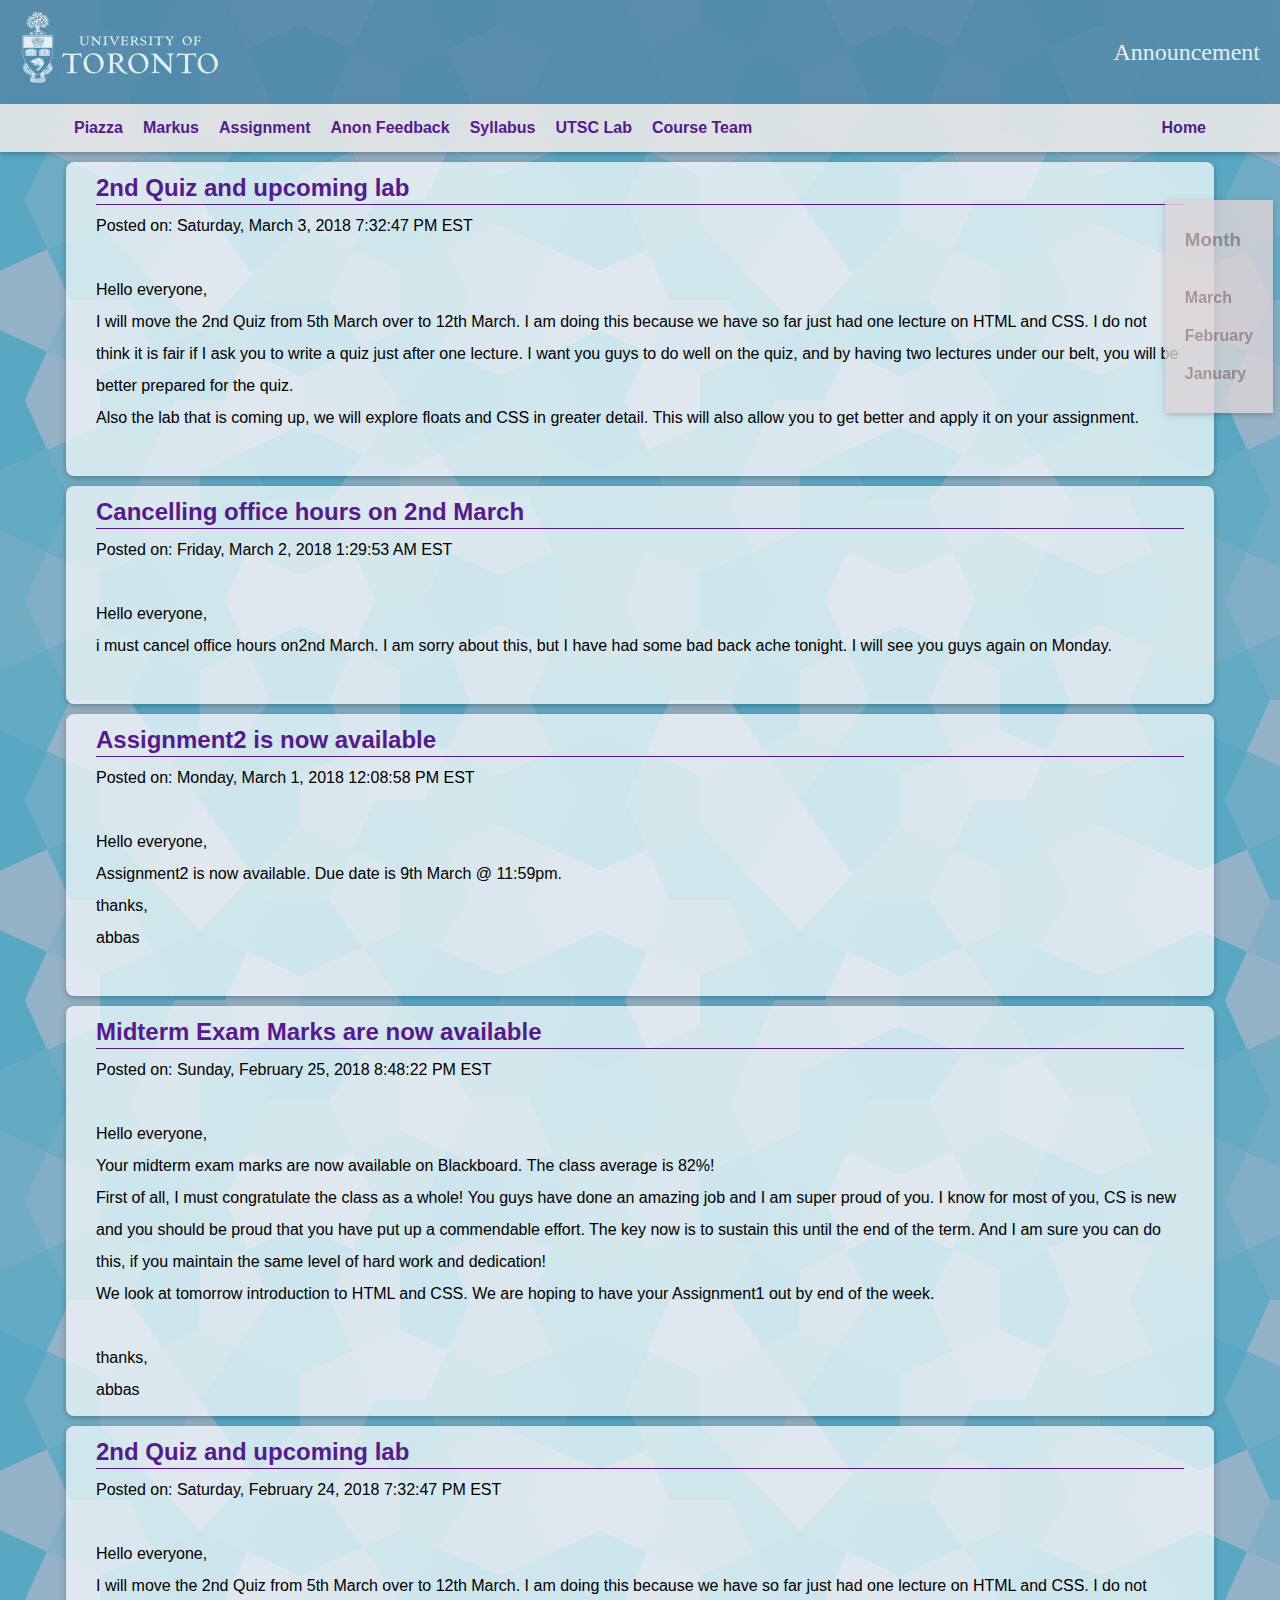
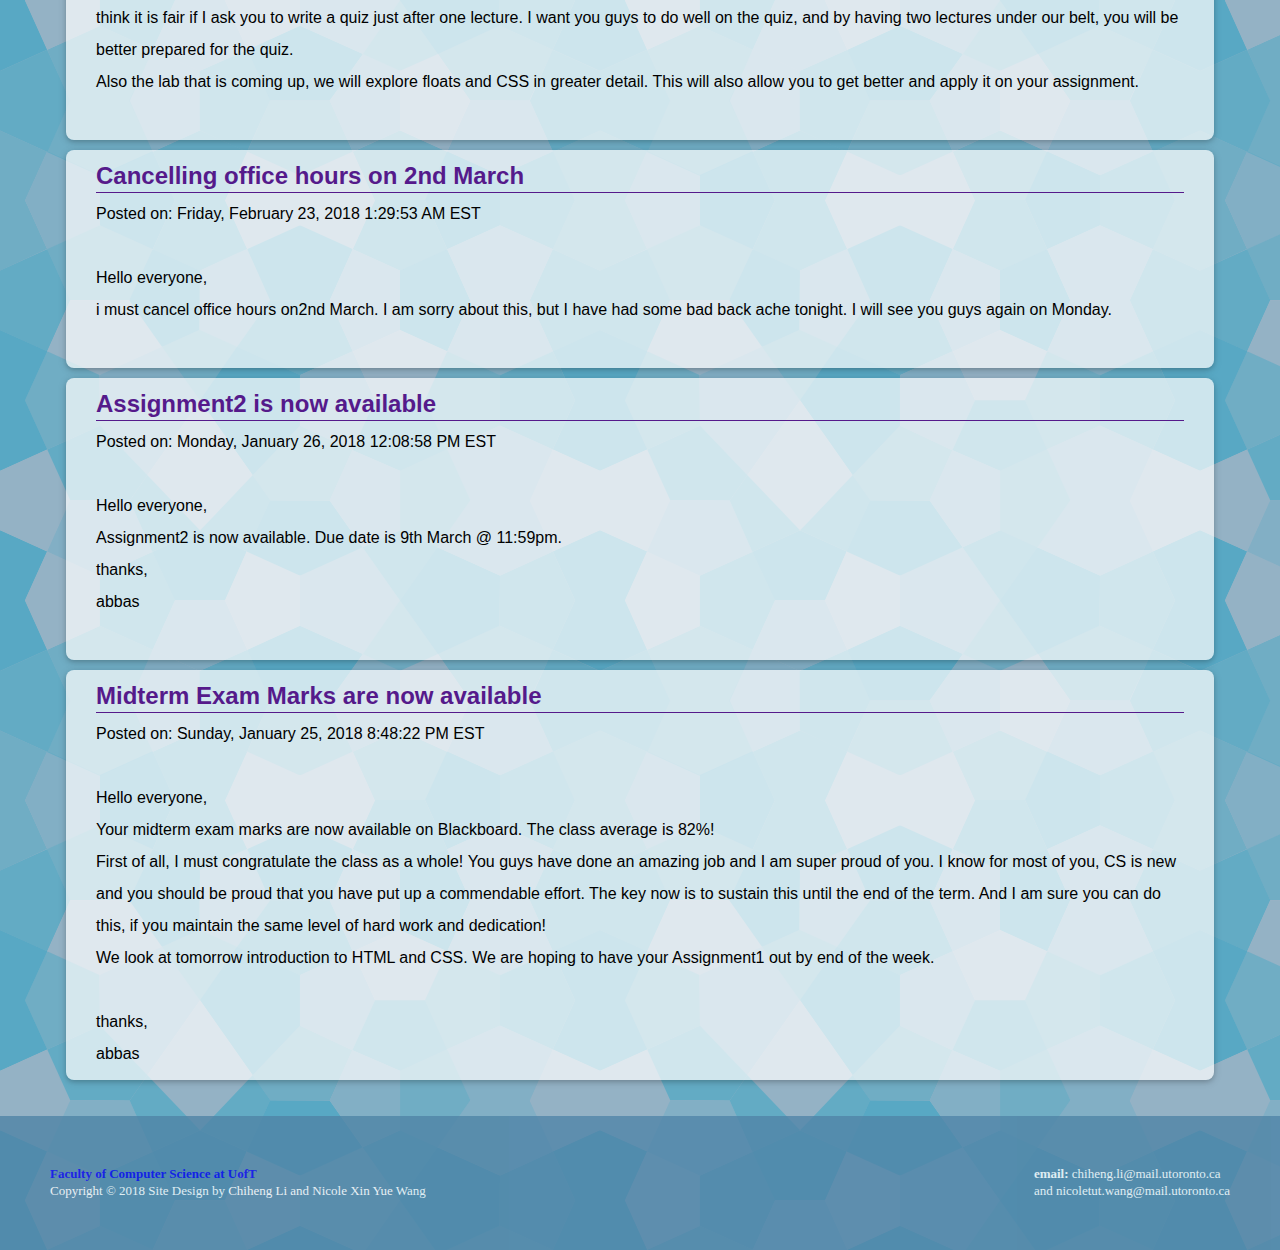
<file: announcement.html>
<!DOCTYPE html>
<head>
		<meta charset="utf-8" />
		<link rel="stylesheet" type="text/css" href="css/main.css" />
		<meta name="viewport" content="width=device-width, initial-scale=1">
		<title></title>
	</head>
	<body>
		<div class="sidenav">
			<h3 class="row">Month</h3>
			<a href="#mar" class="row grow">March</a>
			<a href="#feb" class="row grow">February</a>
			<a href="#jan" class="row grow">January</a>
		</div>
		<div id="header">
				<img src="img/logo.svg"></img>
				<span id="title">Announcement</span>
		</div>
		<nav id="alter-nav">
			<div id="img-wrapper">
			<img src="img/menu.png" onclick="showDropDown(event)">
			</div>
			<div id = "menu-dropdown">
				<div>
					<a href="https://piazza.com/class/jcpjjp5l4bywd">Piazza</a>
					<a href="https://markus.utsc.utoronto.ca/cscb20w18/?locale=en">Markus</a>
					<a href="assignments.html">Assignment</a>
					<a href="feedback.html">Anon Feedback</a>
					<a href="res/CSCB20CourseSyllabus.pdf">Syllabus</a>
					<a href="lab.html">UTSC Lab</a>
					<a href="courseTeam.html">Course Team</a>
					<a href="index.html">Home</a>
				</div>
			</div>
		</nav>
		<nav id="nav">
			<div class="flex-box">
			<a href="https://piazza.com/class/jcpjjp5l4bywd">Piazza</a>
			<a href="https://markus.utsc.utoronto.ca/cscb20w18/?locale=en">Markus</a>
			<div class="dropdown">
				<a href="assignments.html">Assignment</a>
				<div class="dropdown-menu tran">
					<a href="res/CSCB20Assignment1.pdf">Assignment1</a>
					<a href="res/CSCB20Assignment2.pdf">Assignment2</a>
					<a href="">Assignment3</a>
				</div>
			</div>
			<a href="feedback.html">Anon Feedback</a>
			<a href="res/CSCB20CourseSyllabus.pdf">Syllabus</a>
			<div class="dropdown">
				<a href="lab.html">UTSC Lab</a>
				<div class="dropdown-menu tran">
					<a href="#home">Week1</a>
					<a href="#about">Week2</a>
					<a href="#contact">Week3</a>
					<a href="#home">Week4</a>
					<a href="#about">Week5</a>
					<a href="#contact">Week6</a>
				</div>
			</div>
			<a href="courseTeam.html">Course Team</a>
			</div>
			<a id="home" href="index.html">Home</a>
		</nav>
		<div id="main_block">
			<div id="main_page_body">
				<span id="mar"></span>
				<div class="component">
					<h2>2nd Quiz and upcoming lab</h2>
	                <p><span>Posted on: Saturday, March 3, 2018 7:32:47 PM EST</span></p>
					<br>
				    <p>Hello everyone,</p>
				    <p>I will move the 2nd&nbsp;Quiz from 5th March over to 12th March. I am doing this because we have so far just had one lecture on HTML and CSS.&nbsp;I do not think it is fair if I ask you to write a quiz just after one lecture. I want you guys to do well on the quiz, and by having two lectures under our belt, you will be better prepared for the quiz.&nbsp;</p>
				    <p>Also the lab that is coming up, we will explore floats and CSS in greater detail. This will also allow you to get better and apply it on your assignment.&nbsp;</p>
				    <br>
				</div>
				<div class="component">
					<h2>Cancelling office hours on 2nd March</h2>
					<p><span>Posted on: Friday, March 2, 2018 1:29:53 AM EST</span></p>
					<br>
					<p>Hello everyone,</p>
					<p>i must cancel office hours on2nd&nbsp;March. I am sorry about this, but I have had some bad back ache tonight. I will see you guys again on Monday.&nbsp;</p>
					<br> 
				</div>
				<div class="component">
					<h2>Assignment2 is now available</h2>
	                <p><span>Posted on: Monday, March 1, 2018 12:08:58 PM EST</span></p> 
	                <br>
	                <p>Hello everyone,</p> 
					<p>Assignment2 is now available. Due date is 9th March @ 11:59pm.&nbsp;</p> 
					<p>thanks,</p> 
					<p>abbas</p> 
					<br>
				</div>
				<span id="feb"></span>
				<div class="component">
					<h2>Midterm Exam Marks are now available</h2>
	                <p><span>Posted on: Sunday, February 25, 2018 8:48:22 PM EST</span></p> 
	                <br>
	                <p>Hello everyone,</p> 
					<p>Your midterm exam marks are now available on Blackboard.&nbsp;The class average is 82%!</p> 
					<p>First of all,&nbsp;I must congratulate the class as a whole!&nbsp;You guys have done an amazing job and I am super proud of you. I know for most of you, CS is new and you should be proud that you have put up a commendable effort. The key now is to sustain this until the end of the term. And I am sure you can do this, if you maintain the same level of hard work and dedication!&nbsp;</p> 
					<p>We look at tomorrow introduction to HTML and CSS. We are hoping to have your Assignment1 out by end of the week.&nbsp;</p> 
					<br> 
					<p>thanks,</p> 
					<p>abbas</p>
				</div>
				<div class="component">
					<h2>2nd Quiz and upcoming lab</h2>
	                <p><span>Posted on: Saturday, February 24, 2018 7:32:47 PM EST</span></p>
					<br>
				    <p>Hello everyone,</p>
				    <p>I will move the 2nd&nbsp;Quiz from 5th March over to 12th March. I am doing this because we have so far just had one lecture on HTML and CSS.&nbsp;I do not think it is fair if I ask you to write a quiz just after one lecture. I want you guys to do well on the quiz, and by having two lectures under our belt, you will be better prepared for the quiz.&nbsp;</p>
				    <p>Also the lab that is coming up, we will explore floats and CSS in greater detail. This will also allow you to get better and apply it on your assignment.&nbsp;</p>
				    <br>
				</div>
				<div class="component">
					<h2>Cancelling office hours on 2nd March</h2>
					<p><span>Posted on: Friday, February 23, 2018 1:29:53 AM EST</span></p>
					<br>
					<p>Hello everyone,</p>
					<p>i must cancel office hours on2nd&nbsp;March. I am sorry about this, but I have had some bad back ache tonight. I will see you guys again on Monday.&nbsp;</p>
					<br> 
				</div>
				<span id="jan"></span>
				<div class="component">
					<h2>Assignment2 is now available</h2>
	                <p><span>Posted on: Monday, January 26, 2018 12:08:58 PM EST</span></p> 
	                <br>
	                <p>Hello everyone,</p> 
					<p>Assignment2 is now available. Due date is 9th March @ 11:59pm.&nbsp;</p> 
					<p>thanks,</p> 
					<p>abbas</p> 
					<br>
				</div>
				<div class="component">
					<h2>Midterm Exam Marks are now available</h2>
	                <p><span>Posted on: Sunday, January 25, 2018 8:48:22 PM EST</span></p> 
	                <br>
	                <p>Hello everyone,</p> 
					<p>Your midterm exam marks are now available on Blackboard.&nbsp;The class average is 82%!</p> 
					<p>First of all,&nbsp;I must congratulate the class as a whole!&nbsp;You guys have done an amazing job and I am super proud of you. I know for most of you, CS is new and you should be proud that you have put up a commendable effort. The key now is to sustain this until the end of the term. And I am sure you can do this, if you maintain the same level of hard work and dedication!&nbsp;</p> 
					<p>We look at tomorrow introduction to HTML and CSS. We are hoping to have your Assignment1 out by end of the week.&nbsp;</p> 
					<br> 
					<p>thanks,</p> 
					<p>abbas</p>
				</div>
			</div>
			<div class="footer-tag">
			    <div class="left-float">
		    		<div class="grow-small">
		    			<a href="http://web.cs.toronto.edu/">Faculty of Computer Science at UofT</a>
		    		</div>
			
			    	<p>Copyright © 2018 Site Design by Chiheng Li and Nicole Xin Yue Wang</p>
			    </div>
			    <div class="right-float">
			    	<p><b>email: </b>chiheng.li@mail.utoronto.ca</p>
			    	<p>and nicoletut.wang@mail.utoronto.ca </p>
			    </div>
			</div>
		</div>
	</body>
	<script src="js/main.js"></script>
</html>
</file>
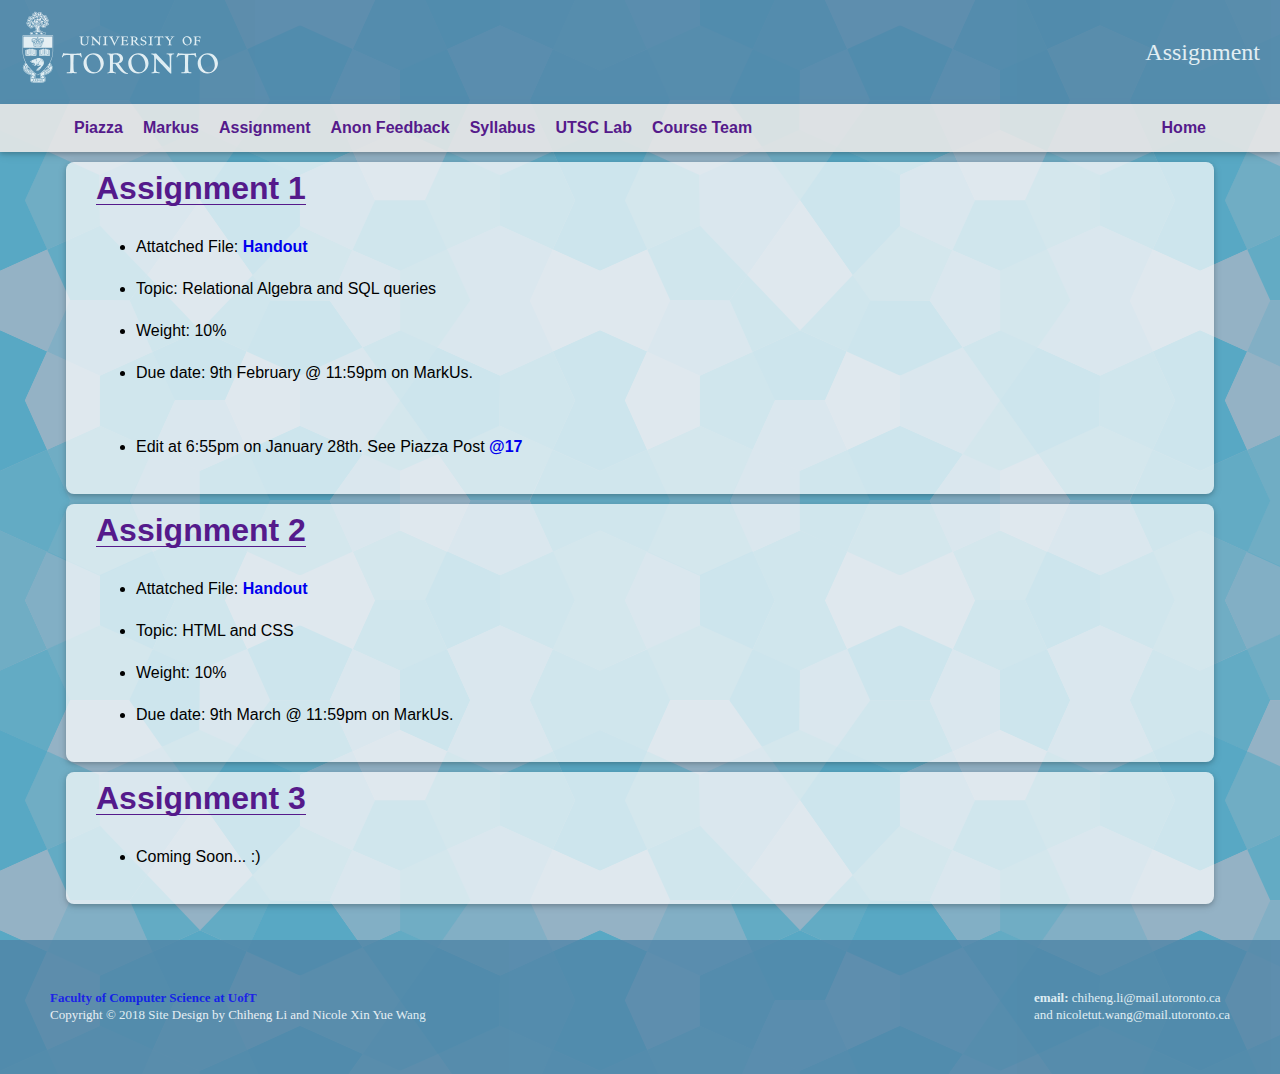
<file: assignments.html>
<!DOCTYPE html>
<head>
	<meta charset="utf-8" />
	<meta name="viewport" content="width=device-width, initial-scale=1">
	<link rel="stylesheet" type="text/css" href="css/main.css">
	<title></title>
</head>
	<body>
		<div id="header">
				<img src="img/logo.svg"></img>
				<span id="title">Assignment</span>
		</div>
		<nav id="alter-nav">
			<div id="img-wrapper">
			<img src="img/menu.png" onclick="showDropDown(event)">
			</div>
			<div id = "menu-dropdown">
				<div>
					<a href="https://piazza.com/class/jcpjjp5l4bywd">Piazza</a>
					<a href="https://markus.utsc.utoronto.ca/cscb20w18/?locale=en">Markus</a>
					<a href="assignments.html">Assignment</a>
					<a href="feedback.html">Anon Feedback</a>
					<a href="res/CSCB20CourseSyllabus.pdf">Syllabus</a>
					<a href="lab.html">UTSC Lab</a>
					<a href="courseTeam.html">Course Team</a>
					<a href="index.html">Home</a>
				</div>
			</div>
		</nav>
		<nav id="nav">
			<div class="flex-box">
			<a href="https://piazza.com/class/jcpjjp5l4bywd">Piazza</a>
			<a href="https://markus.utsc.utoronto.ca/cscb20w18/?locale=en">Markus</a>
			<div class="dropdown">
				<a href="assignments.html">Assignment</a>
				<div class="dropdown-menu tran">
					<a href="res/CSCB20Assignment1.pdf">Assignment1</a>
					<a href="res/CSCB20Assignment2.pdf">Assignment2</a>
					<a href="">Assignment3</a>
				</div>
			</div>
			<a href="feedback.html">Anon Feedback</a>
			<a href="res/CSCB20CourseSyllabus.pdf">Syllabus</a>
			<div class="dropdown">
				<a href="lab.html">UTSC Lab</a>
				<div class="dropdown-menu tran">
					<a href="#home">Week1</a>
					<a href="#about">Week2</a>
					<a href="#contact">Week3</a>
					<a href="#home">Week4</a>
					<a href="#about">Week5</a>
					<a href="#contact">Week6</a>
				</div>
			</div>
			<a href="courseTeam.html">Course Team</a>
			</div>
			<a id="home" href="index.html">Home</a>
		</nav>
		<div id="main_block">
			<div id="main_page_body">
			<div class="component">
				<div class="mock-table">
					<div class="row tran">
							<h1>Assignment 1</h1>
					</div>
					<ul class="tran">
						<li>Attatched File:
							<a href="res/CSCB20Assignment1.pdf">Handout</a>
						</li>
						<li>Topic: Relational Algebra and SQL queries</li>
						<li>Weight: 10%</li>
						<li>Due date: 9th February @ 11:59pm on MarkUs.</li>
						<br>
						<li>Edit at 6:55pm on January 28th. See Piazza Post <a href="https://piazza.com/class/jcpjjp5l4bywd?cid=17">@17</a></li>
					</ul>
				</div>
			</div>
			<div class="component">
				<div class="mock-table">
					<div class="row tran">
							<h1>Assignment 2</h1> 
					</div>
					<ul class="tran">
						<li>Attatched File:
							<a href="res/CSCB20Assignment2.pdf">Handout</a>
						</li>
						<li>Topic: HTML and CSS</li>
						<li>Weight: 10%</li>
						<li>Due date: 9th March @ 11:59pm on MarkUs.</li>
					</ul>
				</div>
			</div>
			<div class="component">
				<div class="mock-table">
					<div class="row tran">
						<h1>Assignment 3</h1> 
					</div>
					<ul class="tran">
						<li>Coming Soon... :)</li>
					</ul>
				</div>
			</div>
		</div>
		<div class="footer-tag">
			    <div class="left-float">
		    		<div class="grow-small">
		    			<a href="http://web.cs.toronto.edu/">Faculty of Computer Science at UofT</a>
		    		</div>
			
			    	<p>Copyright © 2018 Site Design by Chiheng Li and Nicole Xin Yue Wang</p>
			    </div>
			    <div class="right-float">
			    	<p><b>email: </b>chiheng.li@mail.utoronto.ca</p>
			    	<p>and nicoletut.wang@mail.utoronto.ca </p>
			    </div>
		</div>
		</div>
	</body>
	<script src="js/main.js"></script>
</html>
</file>
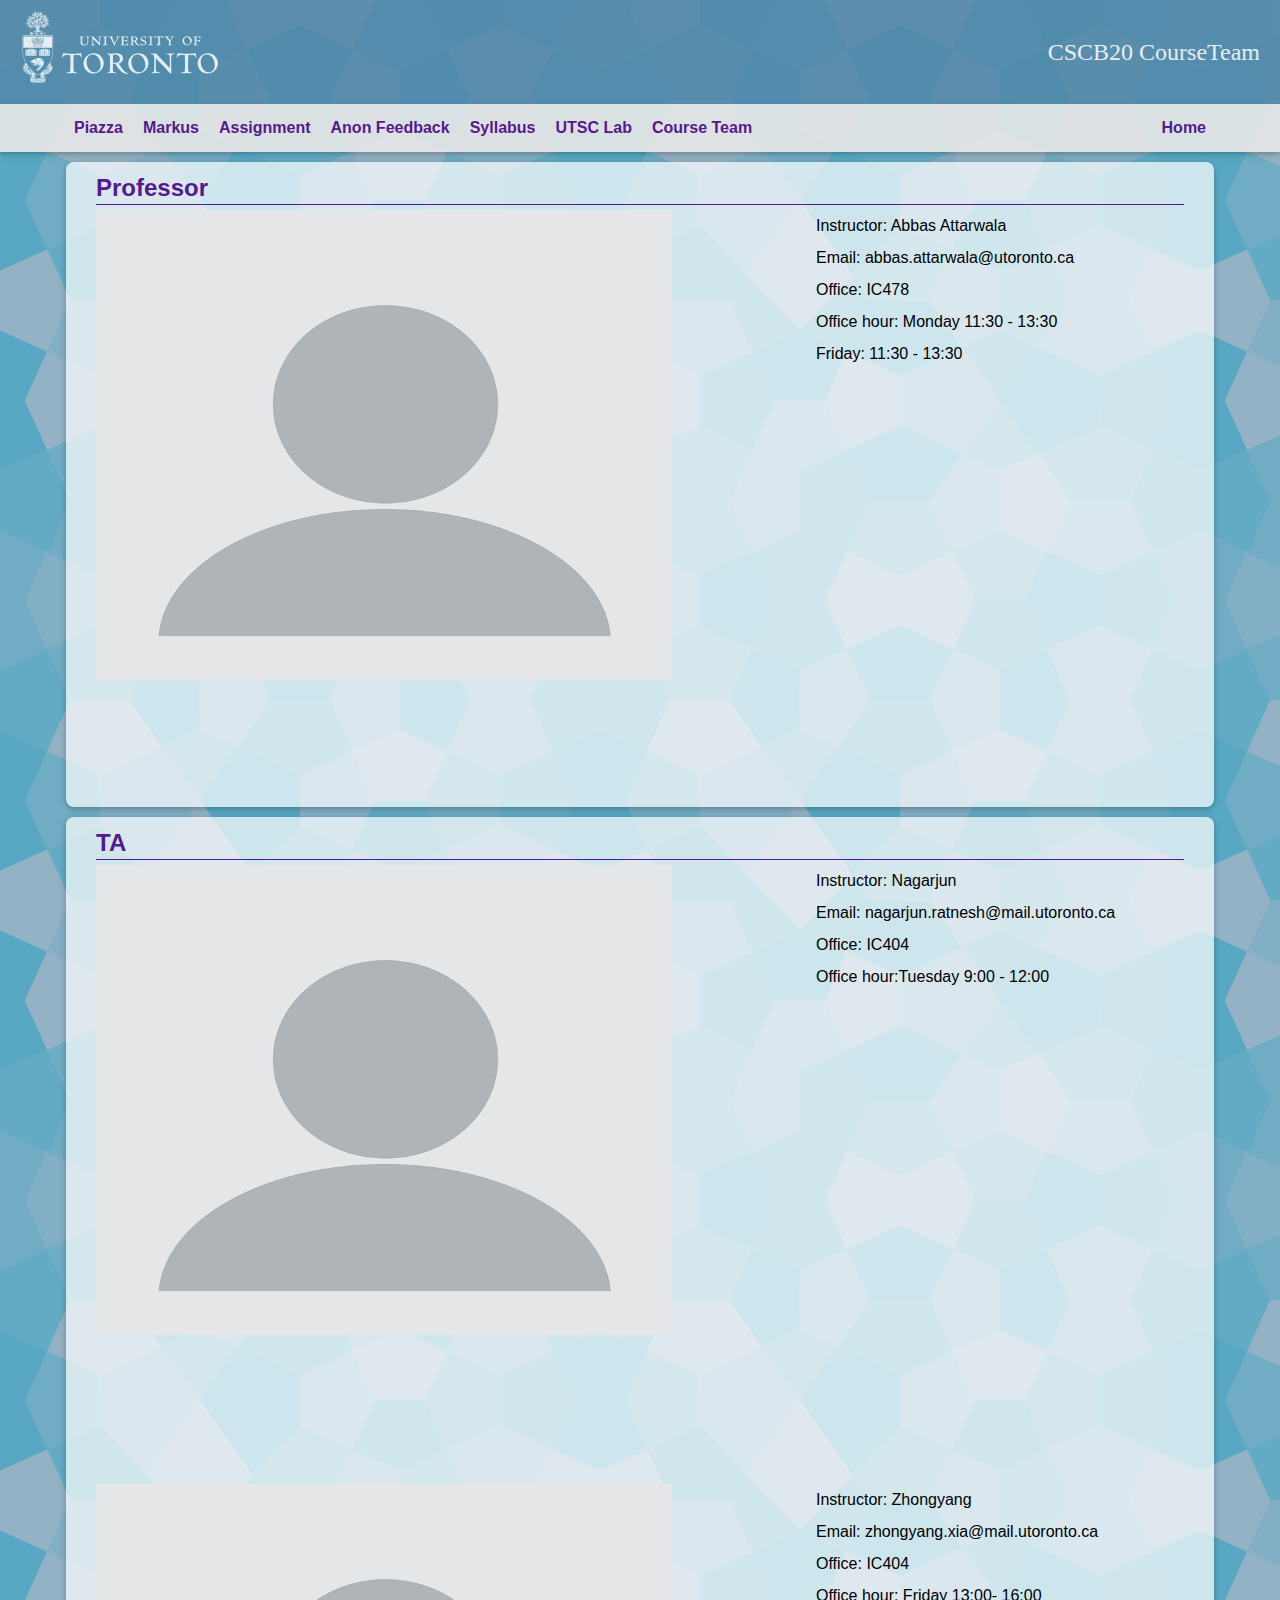
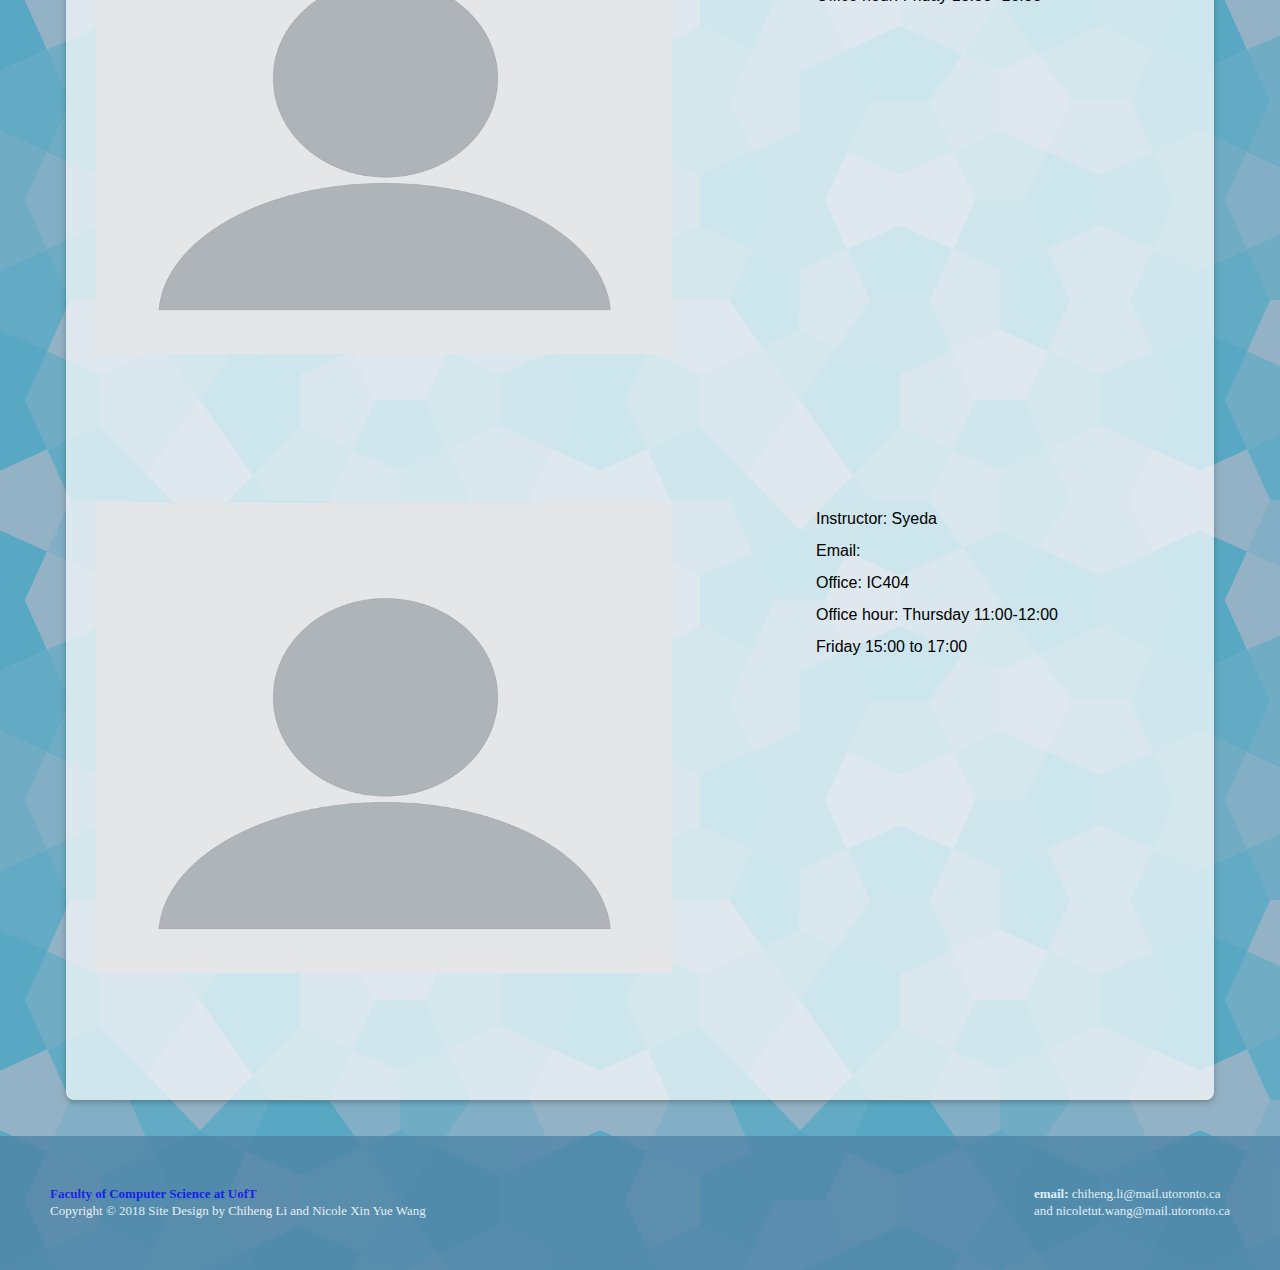
<file: courseTeam.html>
<!DOCTYPE html>
<html>
	<head>
		<meta charset="utf-8" />
		<link rel="stylesheet" type="text/css" href="css/main.css" />
		<meta name="viewport" content="width=device-width, initial-scale=1">
		<title></title>
	</head>
	<body>
		<div id="header">
			<img src="img/logo.svg"></img>
			<span id="title">CSCB20 CourseTeam</span>
		</div>
		<nav id="alter-nav">
			<div id="img-wrapper">
			<img src="img/menu.png" onclick="showDropDown(event)">
			</div>
			<div id = "menu-dropdown">
				<div>
					<a href="https://piazza.com/class/jcpjjp5l4bywd">Piazza</a>
					<a href="https://markus.utsc.utoronto.ca/cscb20w18/?locale=en">Markus</a>
					<a href="assignments.html">Assignment</a>
					<a href="feedback.html">Anon Feedback</a>
					<a href="res/CSCB20CourseSyllabus.pdf">Syllabus</a>
					<a href="lab.html">UTSC Lab</a>
					<a href="courseTeam.html">Course Team</a>
					<a href="index.html">Home</a>
				</div>
			</div>
		</nav>
		<nav id="nav">
			<div class="flex-box">
			<a href="https://piazza.com/class/jcpjjp5l4bywd">Piazza</a>
			<a href="https://markus.utsc.utoronto.ca/cscb20w18/?locale=en">Markus</a>
			<div class="dropdown">
				<a href="assignments.html">Assignment</a>
				<div class="dropdown-menu tran">
					<a href="res/CSCB20Assignment1.pdf">Assignment1</a>
					<a href="res/CSCB20Assignment2.pdf">Assignment2</a>
					<a href="">Assignment3</a>
				</div>
			</div>
			<a href="feedback.html">Anon Feedback</a>
			<a href="res/CSCB20CourseSyllabus.pdf">Syllabus</a>
			<div class="dropdown">
				<a href="lab.html">UTSC Lab</a>
				<div class="dropdown-menu tran">
					<a href="#home">Week1</a>
					<a href="#about">Week2</a>
					<a href="#contact">Week3</a>
					<a href="#home">Week4</a>
					<a href="#about">Week5</a>
					<a href="#contact">Week6</a>
				</div>
			</div>
			<a href="courseTeam.html">Course Team</a>
			</div>
			<a id="home" href="index.html">Home</a>
		</nav>
		<div id="main_block">
			<div id="main_page_body">
				<div class="component">
					<h2>
						Professor
					</h2>
					<div class="row grid-2">
						<div class="col1">
							<img src="img/profile.png" height="80%", width="80%">
						</div>
						<div class="col2">
							<p>Instructor: Abbas Attarwala</p>
							<p>Email: abbas.attarwala@utoronto.ca</p>
							<p>Office: IC478</p>
							<p>Office hour: Monday 11:30 - 13:30
                            <p><span id="tab">Friday: 11:30 - 13:30</span></p>
						</div>
					</div>
				</div>
				<div class="component">
					<h2>
						TA
					</h2>
					<div class="row grid-2">
						<div class="col1">
							<img src="img/profile.png" height="80%", width="80%">
						</div>
						<div class="col2">
							<p>Instructor: Nagarjun</p>
							<p>Email: nagarjun.ratnesh@mail.utoronto.ca</p>
							<p>Office: IC404</p>
							<p>Office hour:Tuesday 9:00 - 12:00</p>
						</div>
					</div>
					<br>
					<div class="row grid-2">
						<div class="col1">
							<img src="img/profile.png" height="80%", width="80%">
						</div>
						<div class="col2">
							<p>Instructor: Zhongyang</p>
							<p>Email: zhongyang.xia@mail.utoronto.ca</p>
							<p>Office: IC404</p>
							<p>Office hour: Friday 13:00- 16:00</p>
						</div>
					</div>
					<br>
					<div class="row grid-2">
						<div class="col1">
							<img src="img/profile.png" height="80%", width="80%">
						</div>
						<div class="col2">
							<p>Instructor: Syeda</p>
							<p>Email:</p>
							<p>Office: IC404</p>
							<p>Office hour: Thursday 11:00-12:00</p>
							<p><span>Friday 15:00 to 17:00</span></p>
						</div>
					</div>
				</div>
			</div>
			<div class="footer-tag">
			    <div class="left-float">
		    		<div class="grow-small">
		    			<a href="http://web.cs.toronto.edu/">Faculty of Computer Science at UofT</a>
		    		</div>
			
			    	<p>Copyright © 2018 Site Design by Chiheng Li and Nicole Xin Yue Wang</p>
			    </div>
			    <div class="right-float">
			    	<p><b>email: </b>chiheng.li@mail.utoronto.ca</p>
			    	<p>and nicoletut.wang@mail.utoronto.ca </p>
			    </div>
			</div>
		</div>
	</body>
	<script src="js/main.js"></script>
</html>
</file>
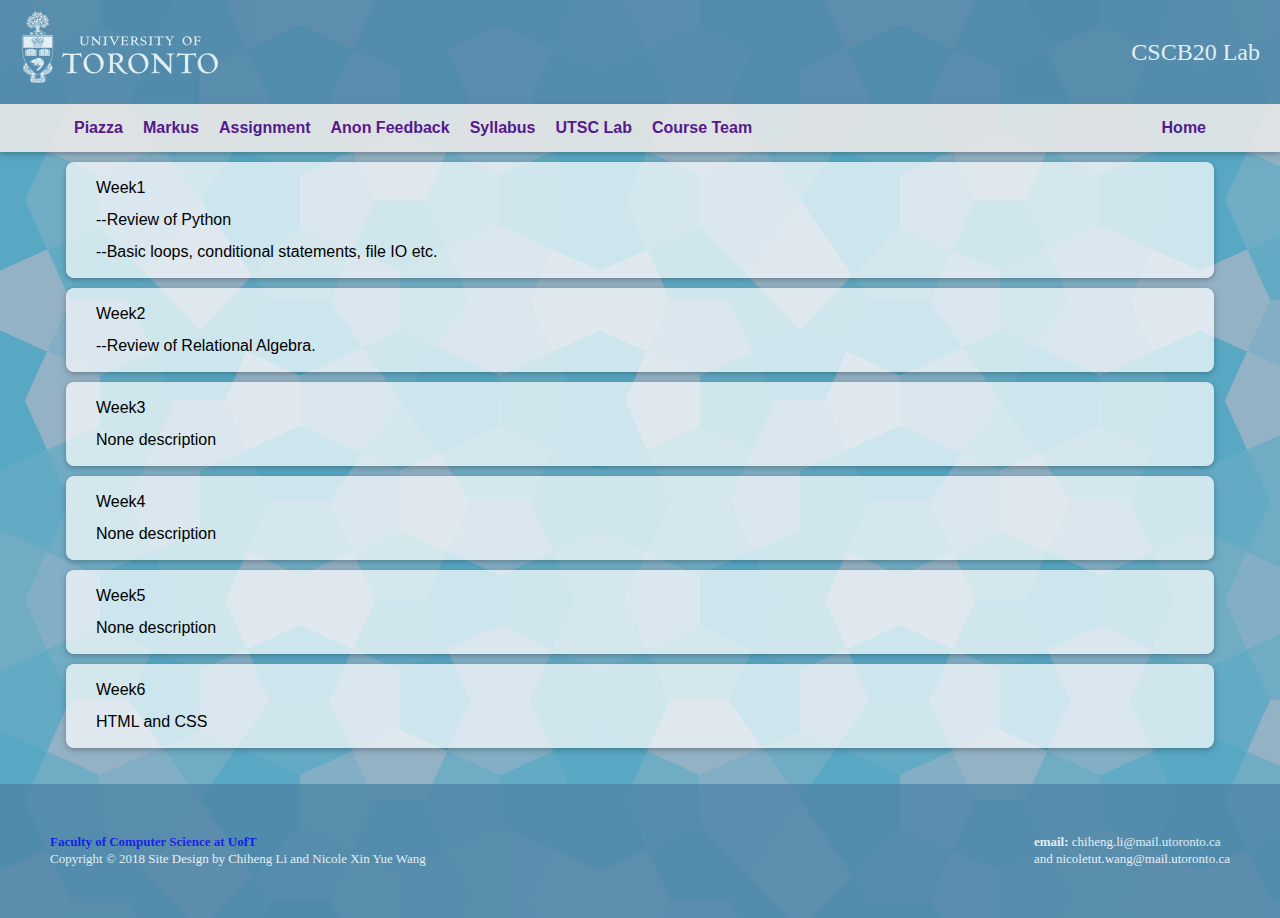
<file: lab.html>
<!DOCTYPE html>
<head>
		<meta charset="utf-8" />
		<link rel="stylesheet" type="text/css" href="css/main.css">
		<meta name="viewport" content="width=device-width, initial-scale=1">
		<title></title>
	</head>
	<body>
		<div id="header">
				<img src="img/logo.svg"></img>
				<span id="title">CSCB20 Lab</span>
		</div>
		<nav id="alter-nav">
			<div id="img-wrapper">
			<img src="img/menu.png" onclick="showDropDown(event)">
			</div>
			<div id = "menu-dropdown">
				<div>
					<a href="https://piazza.com/class/jcpjjp5l4bywd">Piazza</a>
					<a href="https://markus.utsc.utoronto.ca/cscb20w18/?locale=en">Markus</a>
					<a href="assignments.html">Assignment</a>
					<a href="feedback.html">Anon Feedback</a>
					<a href="res/CSCB20CourseSyllabus.pdf">Syllabus</a>
					<a href="lab.html">UTSC Lab</a>
					<a href="courseTeam.html">Course Team</a>
					<a href="index.html">Home</a>
				</div>
			</div>
		</nav>
		<nav id="nav">
			<div class="flex-box">
			<a href="https://piazza.com/class/jcpjjp5l4bywd">Piazza</a>
			<a href="https://markus.utsc.utoronto.ca/cscb20w18/?locale=en">Markus</a>
			<div class="dropdown">
				<a href="assignments.html">Assignment</a>
				<div class="dropdown-menu tran">
					<a href="res/CSCB20Assignment1.pdf">Assignment1</a>
					<a href="res/CSCB20Assignment2.pdf">Assignment2</a>
					<a href="">Assignment3</a>
				</div>
			</div>
			<a href="feedback.html">Anon Feedback</a>
			<a href="res/CSCB20CourseSyllabus.pdf">Syllabus</a>
			<div class="dropdown">
				<a href="lab.html">UTSC Lab</a>
				<div class="dropdown-menu tran">
					<a href="#home">Week1</a>
					<a href="#about">Week2</a>
					<a href="#contact">Week3</a>
					<a href="#home">Week4</a>
					<a href="#about">Week5</a>
					<a href="#contact">Week6</a>
				</div>
			</div>
			<a href="courseTeam.html">Course Team</a>
			</div>
			<a id="home" href="index.html">Home</a>
		</nav>
		<div id="main_block">
			<div id="main_page_body">
				<div class="component">
					<div class="mock-table">
						<div class="row tran">
								<p>Week1</p> 
						</div>
						<div class="tran">
						<p>--Review of Python</p>
						<p>--Basic loops, conditional statements, file IO etc.</p>
						</div>
					</div>
				</div>
				<div class="component">
					<div class="mock-table">
						<div class="row tran">
								<p>Week2</p> 
						</div>
						<div class="tran">
						<p>--Review of Relational Algebra.</p>
						</div>
					</div>
				</div>
				<div class="component">
					<div class="mock-table">
						<div class="row tran">
							<p>Week3</p> 
						</div>
						<div class="tran">
							<p>None description</p>
						</div>
					</div>
				</div>
				<div class="component">
					<div class="mock-table">
						<div class="row tran">
							<p>Week4</p> 
						</div>
						<div class="tran">
							<p>None description</p>
						</div>
					</div>
				</div>
				<div class="component">
					<div class="mock-table">
						<div class="row tran">
							<p>Week5</p> 
						</div>
						<div class="tran">
							<p>None description</p>
						</div>
					</div>
				</div>
				<div class="component">
					<div class="mock-table">
						<div class="row tran">
							<p>Week6</p> 
						</div>
						<div class="tran">
							<p>HTML and CSS</p>
						</div>
					</div>
				</div>
			</div>
			<div class="footer-tag">
			    <div class="left-float">
		    		<div class="grow-small">
		    			<a href="http://web.cs.toronto.edu/">Faculty of Computer Science at UofT</a>
		    		</div>
			
			    	<p>Copyright © 2018 Site Design by Chiheng Li and Nicole Xin Yue Wang</p>
			    </div>
			    <div class="right-float">
			    	<p><b>email: </b>chiheng.li@mail.utoronto.ca</p>
			    	<p>and nicoletut.wang@mail.utoronto.ca </p>
			    </div>
			</div>
		</div>
	</body>
	<script src="js/main.js"></script>
</html>
</file>
<file: css/main.css>
body {
	font-family: Verdana,sans-serif;
	background-image: url(../img/final.png);
}
#header, .footer-tag, #img-wrapper, #menu-dropdown > div, .flat-button, .center-button{
	background-color: #5085a7;
}
#header, .footer-tag {
	background-color: #5085a7;
	display: flex;
	justify-content: space-between;
	opacity: 0.8;
	flex-wrap: wrap;
}
.footer-tag > *, #header > * {
	flex-shrink: 1;
}
#header {
	align-items: center;
}
#header > img {
	/*display: inline-block;*/
	/*float: left;*/
	/*water hydro gas security*/
	width: 200px;
	margin: 10px 10px 20px 20px;
}
#title {
	color: white;
	height: 100%;
	margin: 0 20px;
	font-size: x-large;
	font-family: "Times New Roman", Times, serif;
}
/* Clear the margin of default */
h2, body, h1, p {
	margin: 0px;
}
h2, h1 {
	color: #551A8B;
}
a:visited, a, a:link {
	text-decoration: none;
	font-weight: bold;
}
#nav a:visited, #nav a, #nav a:link {
	color: #551a8b;
}
a.center-button {
	display: inline;
	text-align: center;
}
.flat-button, .center-button {
	color: white;
}
h2, h1 {
	/* Create a bottom line for the h2 tittle. */
	border-bottom: 1px solid #551A8B;
	margin-bottom: 5px;
}

/* Clear the margin and the padding of ul. */
ol {
	/* For displaying the number properly. */
	margin: 0 0 0 15px;
	padding: 5px;
}
/* Set the the distance of every two lis. */
li {
	padding: 5px 0;
}

#alter-nav, #nav {
	min-width: 0%;
	/* Prevent from being covered by other elements. */
	z-index: 2;
	background-color: rgba(231,231,231,0.9);
}
#alter-nav img {
	transition: transform 500ms;
	vertical-align: middle;
	width: 3em;
	display: inline-block;
}
#alter-nav {
	display: none;
	padding: 0;
	line-height: 0;
}
#nav {
	display: flex;
	padding: 0 5%;
	/* Prevent from werid layout when zomming in. */
	flex-wrap: nowrap;
	justify-content: space-between;
}
#home {
	float: right;
}

.mv-bar {
	position: fixed;
	left: 0;
	right: 0;
	top: 0px;
}
.footer-tag {
	/*border-top: 1px black solid;*/
	font-size: small;
	line-height: 1.3em;
	font-family: "bookman old style";
	position: relative;
    top: 2em;
	padding: 50px 50px;
	color: white;
	clear: both;
}
.left-float > div {
	display: inline-block;
}
/*.mock-table, .mock-table-border, .mock-table-border > .row:nth-child(odd) {
	background-color: rgba(255,255,255,0.7);
}*/
.mock-table, .mock-table-border, .row {
	display: flex;
}
.mock-table-border > .row:nth-child(2n) > .col{
    background: rgba(230,231,232,0.7);
}
.mock-table-border .col {
	border: 0.5px lavender solid;
}
.mock-table-border {
	-webkit-transition: all 400ms linear;
    -ms-transition: all 400ms linear;
    transition: all 400ms linear;
}
.mock-table-border:hover {
	box-shadow:0px 3px 15px 3px rgba(0,0,0,0.2);
}
.col {
	padding: 2px;
	width: 100%;
}
.wrap-row {
	flex-wrap: wrap;
}
.grid-4 > .col {
	width: 25%;
}
.grid-3 > .col {
	width: 33.3%;
}
.grid-2 > .col {
	width: 50%;
}
/* It is a style which simulate the behavior of a table */
.mock-table, .mock-table-border{
	flex-direction: column;
	/* Let the row be placed in the center of the table. */
	justify-content: center;
}
nav a {
	padding: 0 10px;
	vertical-align:middle;
	text-align: center;
	line-height: 3em;
	display: block;
}
nav a:hover, .tran:hover, .mock-table > .col:hover, #alter-nav{
	/* Set some transition effect when hover on the hypertext */
    -webkit-transition: background-color 700ms linear;
    -ms-transition: background-color 700ms linear;
    transition: background-color 700ms linear;
}
nav a:hover {
	background-color: #aeaee5;
}
/* For sidenav bar */
.sidenav{
	position: fixed;
	z-index: 1;
	/* regualte the position */
	top: 200px;
	left: 91%;
	background: #ddd4d6;
	/* Make the side bar looks even. */
	padding-bottom: 20px;
	/* Set it to be trasparent */
	opacity: 0.8;
}
.sidenav > a, .sidenav > h3 {
	color: #9b8186;
	padding: 10px 20px;
}
.sidenav > a {
	font-size: 16px;
}
.sidenav > a:hover {
	background-color: #5d1381;
}
@media (max-width: 768px) {
	.sidenav {
		display: none;
	}
}

.tran:hover, .dropdown:hover {
	background-color: #c0c0f7;
}
/* Set the growing effect. */
.grow { transition: all .2s ease-in-out; }
.grow:hover { transform: scale(1.2); }
.grow-small { transition: all .2s ease-in-out; }
.grow-small:hover { transform: scale(1.1); }
/* Set the distance between every two section. */
.component, .new-component {
	/* For accomedating the shadow border. */
	margin: 10px 2px;
	padding: 10px 30px;
	background-color: white;
	/* Apply opacity onl
	y to the parent element. */
	background-color: rgba(255, 255, 255, 0.7);
	line-height: 2em;
	overflow: hidden;
}
.flex-box {
    display: flex;
    flex-wrap: wrap;
    justify-content:flex-start;
    align-content: center;
}
.double-component, .flex-box {
	justify-content: space-between;
}
.double-component > div {
 	display: inline-block;
 	/* Prevent extra spacing. */
	margin-bottom: 0;
}

.component, #announcement_wrapper, .sidenav, .dropdown-menu, .center-button, nav
	, .new-component
{
	/* Set the shadow to be light grey and blur. */
	box-shadow: 0 2px 4px 0 rgba(0,0,0,0.16),0 2px 10px 0 rgba(0,0,0,0.12)!important;
}
.component, #announcement_wrapper, .center-button {
	border-radius: 8px;
}
#main_block {
	position: relative;
}
/* Set the content to the center of the page */
#main_page_body {
	margin: 0 auto;
	width: 90%;
}
#course_description, #announcement_block {
	flex-shrink: 1;
	flex-grow: 1;
	margin-top: 0;
}
#course_description {
	margin-right: 10px;
}
/* Set the class where the text is left aligned. */
.left {
	text-align: right;
}
.center-button {
	padding: 10px 0;
	border-radius: 5px;
	margin: 5px;
	vertical-align: middle;
	text-align: center;
}

.flat-button:active, .center-button:hover {
	background-color: #aeaee5;
}

.dropdown {
    position: relative;
}
/* Create the drop down menu and the transition. */
.dropdown-menu {
	opacity: 0;
	z-index: 1;
	visibility: hidden;
    position: absolute;
    width: 100%;
	top: 100%;
	background-color: #c0c0f7;
	/* Set some transition effect when hover on the hypertext */
    -webkit-transition: opacity 500ms linear;
    -ms-transition: opacity 500ms linear;
    transition: opacity 500ms linear;
    font-size: small;
}
.dropdown-menu a {
	padding: 0 15%;
	padding: 5% 0;
}
.dropdown:hover .dropdown-menu {
    visibility: visible;
    opacity: 1;
}
.inline-block {
	display: inline-block;
}
@media (max-width: 860px) {
	#nav {
		display: none;
	}
	#alter-nav {
		display: block;
	}
}
@media only screen and (max-width: 640px){
	.double-component {
		flex-wrap: wrap;
	}
	body {
		font-size: xx-small;
	}
	nav a {
		font-size: xx-small;
	}

	.feedback b {
		font-size: x-small;
	}
	#main_page_body {
		width: 100%;
	}
	.component, .new-component{
		padding: 10px;
		margin: 10px;
	}
	#course_description{
		margin-right: 10px;
	}
	#announcement_block {
		margin-top: 10px;
	}
	#header {
		padding-bottom: 10px;
	}
	.footer-tag {
		font-size: x-small;
		padding: 50px 5px;
	}
}
@media only screen and (max-device-width: 640px){
	body {
		font-size: large;
	}
	nav a{
		font-size: large;
	}
	.component {
		border-radius: 15px;
	}
}

#img-wrapper {
	display: inline-block;
}
#menu-dropdown {
	position: relative;

	/*font-size: ;*/
}
#menu-dropdown > div{
	/*min-height: 500px;
	overflow: scroll;*/
	-webkit-flex-direction: column;
	flex-direction: column;
	display: none;
	justify-content: center;
	flex-wrap: wrap;
	z-index: 3;
	width: 100%;
	position: absolute;
	opacity: 0;
	transition: opacity 200ms ease-in-out;
}
#menu-dropdown > div > a {
	display: inline-block;
	color: white;
}
@media only screen and (max-height: 350px),
       only screen and (orientation: landscape)
    {
	#menu-dropdown > div{
	-webkit-flex-direction: row;
	flex-direction: row;
	}
}
#cal {
    min-width: 100%;
}
/* For google calendar */
@media (max-width: 550px) {
     .big-container {
         display: none;
     }
}

@media (min-width: 550px) {
     .small-container {
         display: none;
     }
}/* Responsive iFrame */
.responsive-iframe-container {
    position: relative;
    padding-bottom: 56.25%;
    padding-top: 30px;
    height: 0;
    overflow: hidden;
}
.responsive-iframe-container iframe {
    position: absolute;
    top: 0;
    left: 0;
    width: 100%;
    height: 100%;
}
.end-text {
    text-align: end;
    color: #551A8B;
}
.flex-float {
    justify-content: flex-end;
}
textarea {
	width: 100%;
	font-size: x-large;
}
.opacity_animated {
	transition: opacity 500ms ease-in-out;
}
#login_wrapper{
    align-items: center;
    display: flex;
    justify-content: center;
    flex-direction: column;
    min-height: 100vh;
}
#login_block {
    display: inline-block;
    background-color: white;
    opacity: 0.8;
    padding: 48px 40px;
    box-shadow:0 2px 2px 0 rgba(0,0,0,0.14), 0 3px 1px -2px rgba(0,0,0,0.12),
    0 1px 5px 0 rgba(0,0,0,0.2);
}
#login_img {
    width: 120px;
}
#heading_text {
    padding-top: 10px;
    font-size: 24px;
}
#heading_text ~ p {
    padding: 2px 0;
}
#login_form{
    padding-top: 48px;
}
#login_form > div {
    margin-bottom: 24px;
}
.input_field {
	transition: border-bottom-color 500ms linear;
    border-bottom: 1px #dddddd solid;
}
#register_field > a{
    font-size: small;
    color: #1a8ed5;
	font-weight: normal;
}
input[type=text]:focus, input[type=text],
input[type=password]:focus, input[type=password],
input[type=email]:focus, input[type=email]{
    outline: none;
    border: none;
    background-color: transparent;
    width: 300px;
}

input:-webkit-autofill,
input:-webkit-autofill:hover,
input:-webkit-autofill:focus,
input:-webkit-autofill:active {
    transition: background-color 5000s ease-in-out 0s;
    -webkit-box-shadow: 0 0 0 1000px transparent inset ;
}
#button_field, #feedback_form button{
    float: right;
    background-color: #1a8ed5;
    color: white;
    border: none;
    text-decoration: none;
    border-radius: 13px;
    line-height: 2em;
    padding: 2px 10px;
    transition: background 500ms linear;
    outline:none;
    margin-bottom: 24px;
}

#button_field:hover {
    background-color: #0b517d;
}

label {
	font-size: large;
	margin: 0 0 10px 0;
	display: block;
}
#feedback-submit h2 {
    color: #0b517d;
    border-bottom-color: #0b517d;
}
#feedback_form {
	margin-top: 10px;
}
#feedback_form div {
    clear: both;
}
#feedback_form textarea {
	resize: none;
    max-lines: 10;
}
#feedback_form .char_hint {
    float: right;
}
#feedback_date input {
    vertical-align: middle;
    line-height: normal;
}
#feedback_date input[type=number]{
    margin-top: 1px;
    padding: 3px;
    width: 10em;
}
.ans {
    margin-bottom: 10px;
    margin-left: 2em;
}
.removed
{
    transition: height 5s;
}
.no-border .col {
	border: none;
}
</file>
